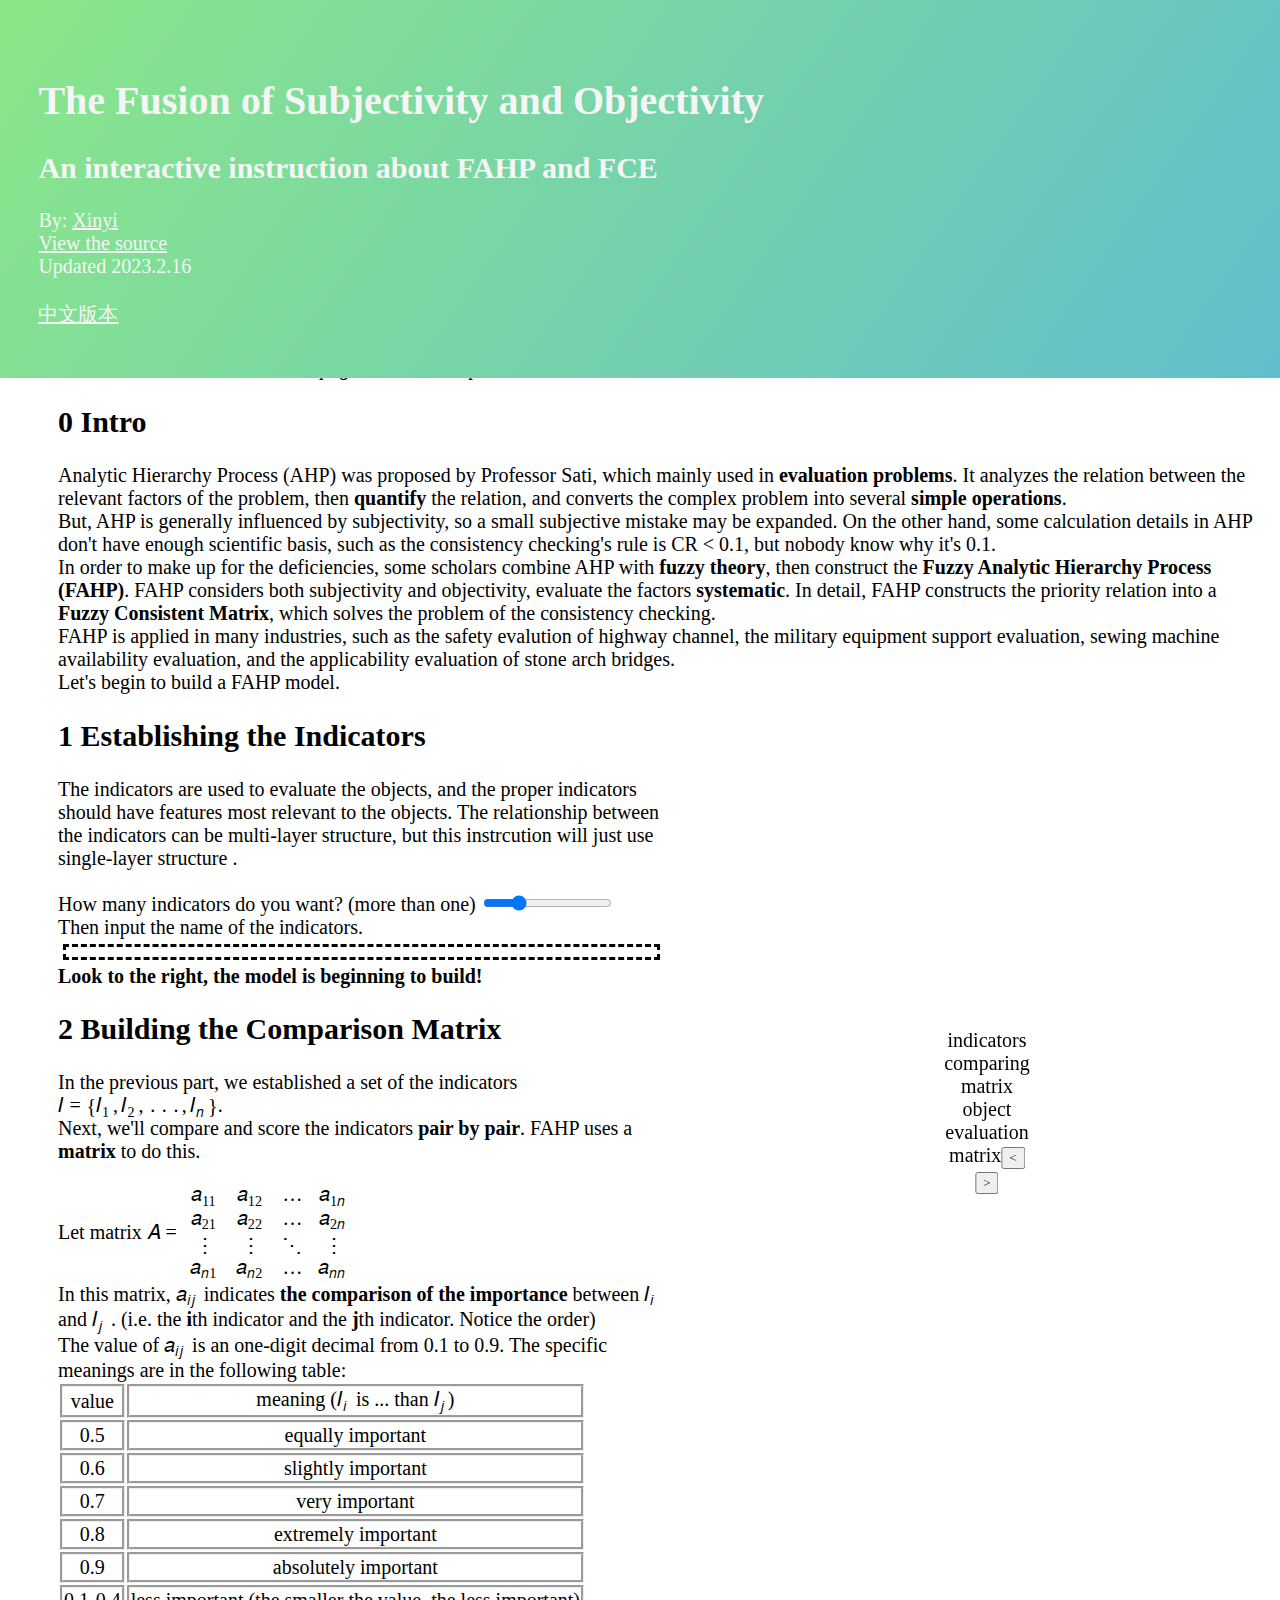
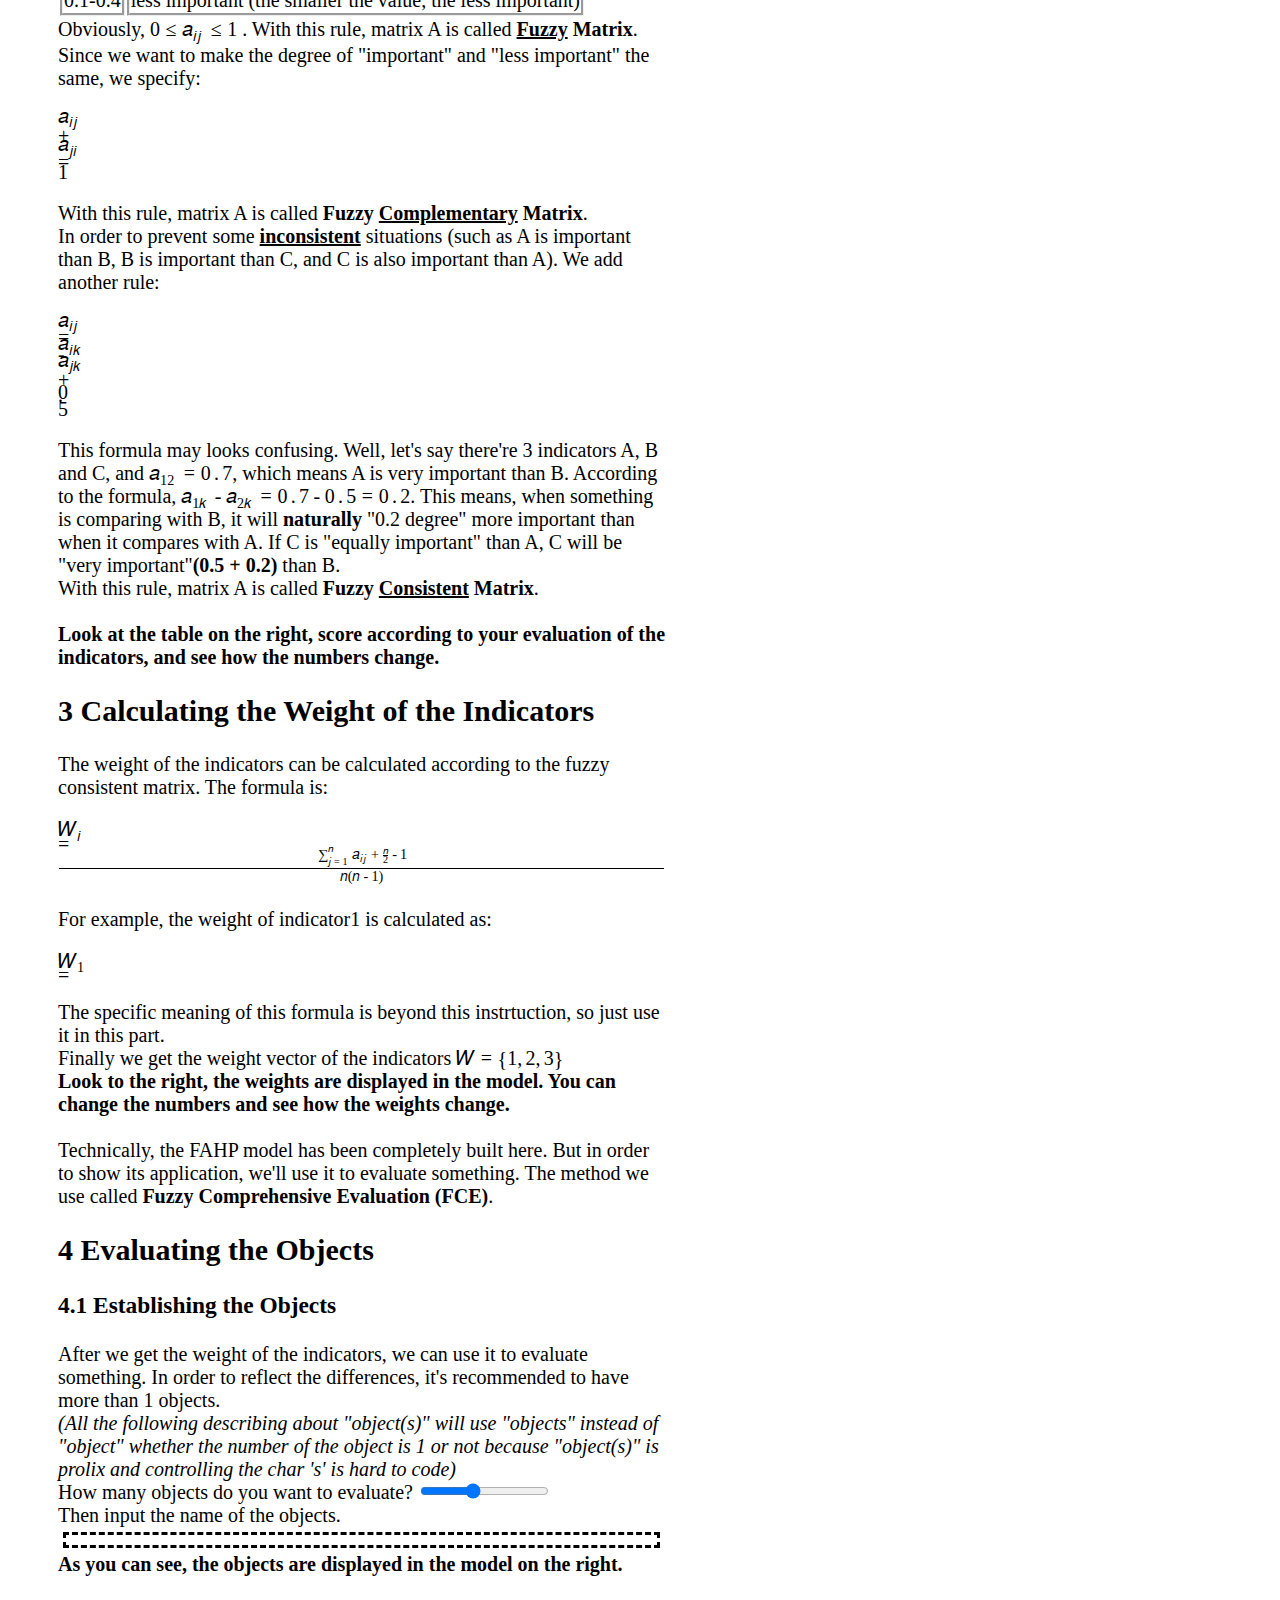
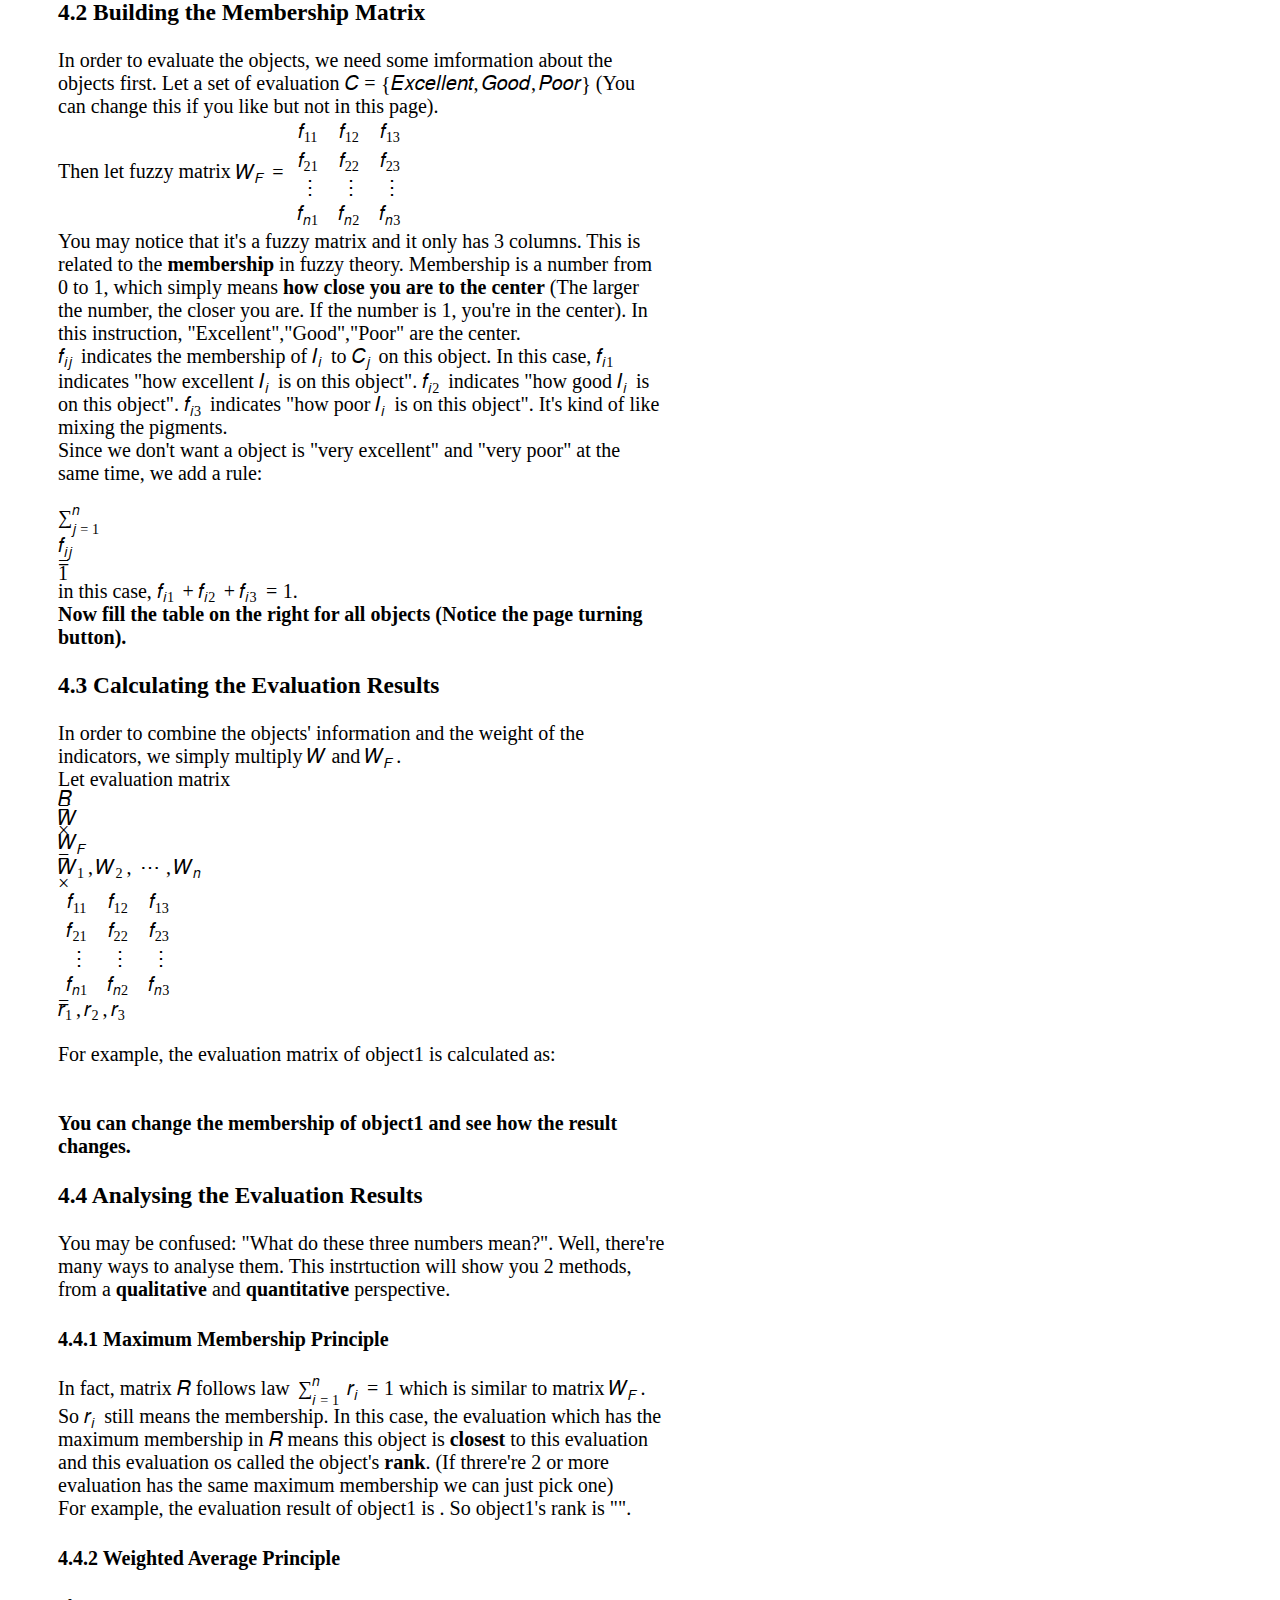
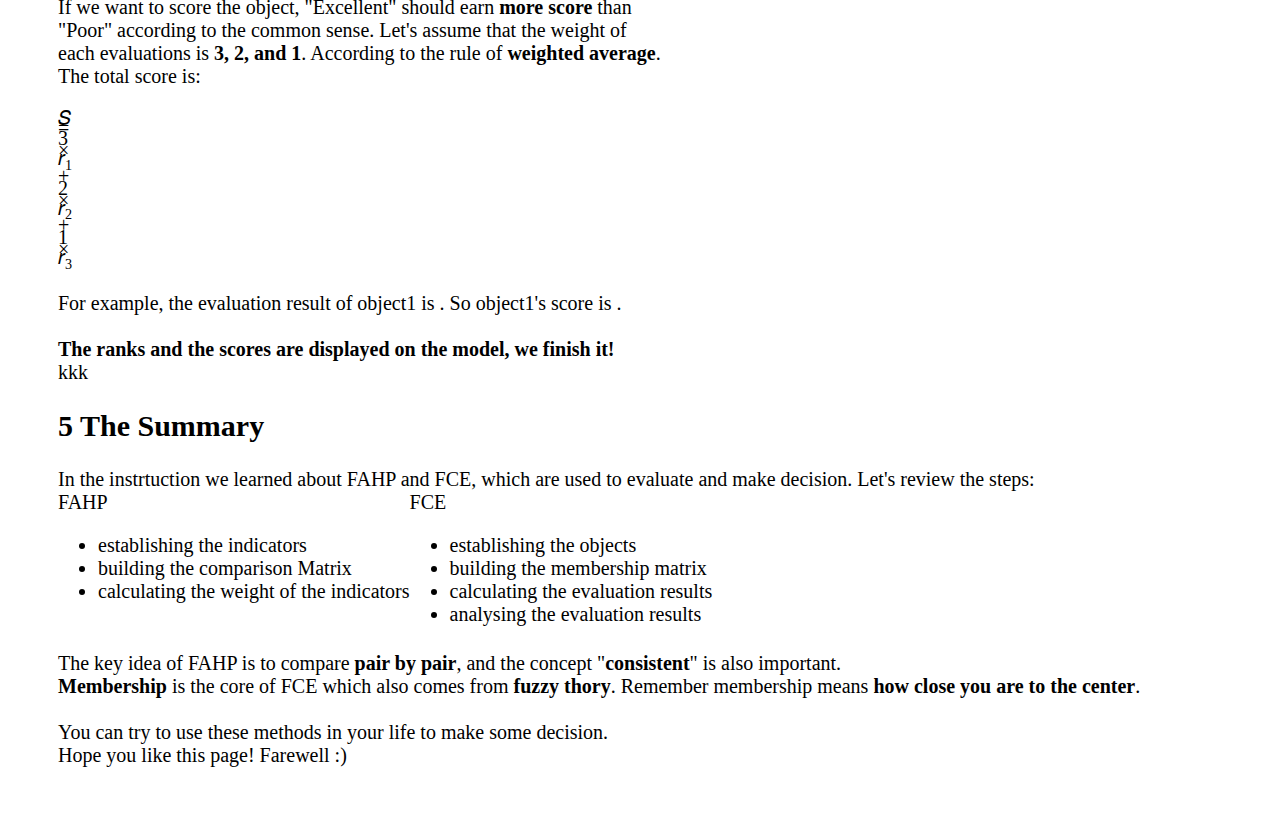
<file: index.html>
<!DOCTYPE html>
<html>
    <head>
        <meta charset="UTF-8" />
        <title>FAHP_SITE</title>
        <link rel="stylesheet" type="text/css" href="style.css">
        <script src="https://cdn.staticfile.org/react/16.4.0/umd/react.development.js"></script>
        <script src="https://cdn.staticfile.org/react-dom/16.4.0/umd/react-dom.development.js"></script>
        <script src="https://cdn.staticfile.org/babel-standalone/6.26.0/babel.min.js"></script>
        <script type="text/babel" src="script.jsx"></script>
    </head>
    <body>
        <header>
            <h1>The Fusion of Subjectivity and Objectivity</h1>
            <h2>An interactive instruction about FAHP and FCE</h2>
            <span>By: <a href="https://github.com/xinyi-gh">Xinyi</a></span> <br />
            <a href="https://github.com/xinyi-gh/FAHP-Instruction-Page">View the source</a> <br />
            Updated 2023.2.16 <br /> <br />
            <a href="index_zh.html">中文版本</a>
        </header>
        
        <br /> <br /> <br /> <br /> <br /> <br /> <br /> <br /> <br /> <br /> <br /> <br /> <br />
        <i>It's recommended to browse this page on the desktop.</i>
        <h2>0 Intro</h2>
            Analytic Hierarchy Process (AHP) was proposed by Professor Sati, which mainly used in <b>evaluation problems</b>. 
                It analyzes the relation between the relevant factors of the problem, then <b>quantify</b> the relation, and converts the complex problem into several <b>simple operations</b>. <br />
            But, AHP is generally influenced by subjectivity, so a small subjective mistake may be expanded. On the other hand, some calculation details in AHP don't have enough scientific basis, 
                such as the consistency checking's rule is CR &lt; 0.1, but nobody know why it's 0.1. <br />
            In order to make up for the deficiencies, some scholars combine AHP with <b>fuzzy theory</b>, then construct the <b>Fuzzy Analytic Hierarchy Process (FAHP)</b>. FAHP considers both subjectivity and objectivity, 
                evaluate the factors <b>systematic</b>. In detail, FAHP constructs the priority relation into a <b>Fuzzy Consistent Matrix</b>, which solves the problem of the consistency checking. <br />
            FAHP is applied in many industries, such as the safety evalution of highway channel, the military equipment support evaluation, sewing machine availability evaluation, and the applicability evaluation of stone arch bridges.
            <br />
            Let's begin to build a FAHP model. <br />
        <div class="fixed">
            <svg width="570" height="300" id="modelSVG"></svg> <br />
            <table>
                <caption>indicators comparing matrix</caption>
                <tbody id="indicatorMatrix"></tbody>
            </table>
            <table>
                <caption>object evaluation matrix<span id="objectPage"></span><input type="button" value="&lt;" onclick="object_page_switch(false)"></input><input type="button" value="&gt;" onclick="object_page_switch(true)"></input></caption>
                <tbody id="objectMatrix"></tbody>
            </table>
        </div>
        <div class="left">
        <h2>1 Establishing the Indicators</h2>
            The indicators are used to evaluate the objects, and the proper indicators should have features most relevant to the objects. The relationship between the indicators can be multi-layer structure, but this instrcution will just use single-layer structure . <br /> <br />
            How many indicators do you want? (more than one) <input id="indicatorNum" type="range" value="3" min="2" max="6" stpe="1" oninput="update();" /> <span id="indicatorNumDisplay"></span> <br />
            Then input the name of the <span id="indicatorNumDisplay"></span> indicators. <br />
            <div id="indicatorInputs" class="indicator$'s name: "></div>
            <b>Look to the right, the model is beginning to build!</b>
        <h2 id="section2">2 Building the Comparison Matrix</h2>
            In the previous part, we established a set of the indicators <math xmlns="http://www.w3.org/1998/Math/MathML"><mi>I</mi><mo>=</mo><mo>{</mo><msub><mi>I</mi><mn>1</mn></msub><mo>,</mo><msub><mi>I</mi><mn>2</mn></msub><mo>,</mo><mo>.</mo><mo>.</mo><mo>.</mo><mo>,</mo><msub><mi>I</mi><mi>n</mi></msub><mo>}</mo></math>. <br />
            Next, we'll compare and score the indicators <b>pair by pair</b>. FAHP uses a <b>matrix</b> to do this. <br /> <br />
            Let matrix <math xmlns="http://www.w3.org/1998/Math/MathML"><mi>A</mi><mo>=</mo><mfenced open="[" close="]"><mtable><mtr><mtd><msub><mi>a</mi><mn>11</mn></msub></mtd><mtd><msub><mi>a</mi><mn>12</mn></msub></mtd><mtd><mo>&#x2026;</mo></mtd><mtd><msub><mi>a</mi><mrow><mn>1</mn><mi>n</mi></mrow></msub></mtd></mtr><mtr><mtd><msub><mi>a</mi><mn>21</mn></msub></mtd><mtd><msub><mi>a</mi><mn>22</mn></msub></mtd><mtd><mo>&#x2026;</mo></mtd><mtd><msub><mi>a</mi><mrow><mn>2</mn><mi>n</mi></mrow></msub></mtd></mtr><mtr><mtd><mo>&#x22EE;</mo></mtd><mtd><mo>&#x22EE;</mo></mtd><mtd><mo>&#x22F1;</mo></mtd><mtd><mo>&#x22EE;</mo></mtd></mtr><mtr><mtd><msub><mi>a</mi><mrow><mi>n</mi><mn>1</mn></mrow></msub></mtd><mtd><msub><mi>a</mi><mrow><mi>n</mi><mn>2</mn></mrow></msub></mtd><mtd><mo>&#x2026;</mo></mtd><mtd><msub><mi>a</mi><mrow><mi>n</mi><mi>n</mi></mrow></msub></mtd></mtr></mtable></mfenced></math> <br />
            In this matrix, <math xmlns="http://www.w3.org/1998/Math/MathML"><msub><mi>a</mi><mrow><mi>i</mi><mi>j</mi></mrow></msub></math>
                indicates <b>the comparison of the importance</b> between <math xmlns="http://www.w3.org/1998/Math/MathML"><msub><mi>I</mi><mi>i</mi></msub></math>
                and <math xmlns="http://www.w3.org/1998/Math/MathML"><msub><mi>I</mi><mi>j</mi></msub></math>
                . (i.e. the <b>i</b>th indicator and the <b>j</b>th indicator. Notice the order) <br />
            The value of <math xmlns="http://www.w3.org/1998/Math/MathML"><msub><mi>a</mi><mrow><mi>i</mi><mi>j</mi></mrow></msub></math>
                is an one-digit decimal from 0.1 to 0.9. The specific meanings are in the following table: <br />
            <table>
                <thead>
                    <td>value</td>
                    <td>meaning (<math xmlns="http://www.w3.org/1998/Math/MathML"><msub><mi>I</mi><mi>i</mi></msub></math> is ... than <math xmlns="http://www.w3.org/1998/Math/MathML"><msub><mi>I</mi><mi>j</mi></msub></math>)</td>
                </thead>
                <tbody>
                    <tr>
                        <td>0.5</td>
                        <td>equally important</td>
                    </tr>
                    <tr>
                        <td>0.6</td>
                        <td>slightly important</td>
                    </tr>
                    <tr>
                        <td>0.7</td>
                        <td>very important</td>
                    </tr>
                    <tr>
                        <td>0.8</td>
                        <td>extremely important</td>
                    </tr>
                    <tr>
                        <td>0.9</td>
                        <td>absolutely important</td>
                    </tr><tr>
                        <td>0.1-0.4</td>
                        <td>less important (the smaller the value, the less important)</td>
                    </tr>
                </tbody>
            </table>
            Obviously, <math xmlns="http://www.w3.org/1998/Math/MathML"><mn>0</mn><mo>&#x2264;</mo><msub><mi>a</mi><mrow><mi>i</mi><mi>j</mi></mrow></msub><mo>&#x2264;</mo><mn>1</mn></math>
            . With this rule, matrix A is called <b><u>Fuzzy</u> Matrix</b>. <br />
            Since we want to make the degree of "important" and "less important" the same, we specify: <br /> <br />
            <math xmlns="http://www.w3.org/1998/Math/MathML" class="block"><msub><mi>a</mi><mrow><mi>i</mi><mi>j</mi></mrow></msub><mo>+</mo><msub><mi>a</mi><mrow><mi>j</mi><mi>i</mi></mrow></msub><mo>=</mo><mn>1</mn></math> <br />
            With this rule, matrix A is called <b>Fuzzy <u>Complementary</u> Matrix</b>. <br />
            In order to prevent some <b><u>inconsistent</u></b> situations (such as A is important than B, B is important than C, and C is also important than A). We add another rule: <br /> <br />
            <math xmlns="http://www.w3.org/1998/Math/MathML" class="block"><msub><mi>a</mi><mrow><mi>i</mi><mi>j</mi></mrow></msub><mo>=</mo><msub><mi>a</mi><mrow><mi>i</mi><mi>k</mi></mrow></msub><mo>-</mo><msub><mi>a</mi><mrow><mi>j</mi><mi>k</mi></mrow></msub><mo>+</mo><mn>0</mn><mo>.</mo><mn>5</mn></math> <br />
            This formula may looks confusing. Well, let's say there're 3 indicators A, B and C, and <math xmlns="http://www.w3.org/1998/Math/MathML"><msub><mi>a</mi><mn>12</mn></msub><mo>=</mo><mpadded lspace="-1px"><mn>0</mn><mo>.</mo><mn>7</mn></mpadded></math>, 
                which means A is very important than B. According to the formula, <math xmlns="http://www.w3.org/1998/Math/MathML"><msub><mi>a</mi><mrow><mn>1</mn><mi>k</mi></mrow></msub><mo>-</mo><msub><mi>a</mi><mrow><mn>2</mn><mi>k</mi></mrow></msub><mo>=</mo><mn>0</mn><mo>.</mo><mn>7</mn><mo>-</mo><mn>0</mn><mo>.</mo><mn>5</mn><mo>=</mo><mn>0</mn><mo>.</mo><mn>2</mn></math>.
                This means, when something is comparing with B, it will <b>naturally</b> "0.2 degree" more important than when it compares with A. If C is "equally important" than A, C will be "very important"<b>(0.5 + 0.2)</b> than B. <br />
            With this rule, matrix A is called <b>Fuzzy <u>Consistent</u> Matrix</b>. <br /> <br />
            <b>Look at the table on the right, score according to your evaluation of the indicators, and see how the numbers change.</b>
        <h2>3 Calculating the Weight of the Indicators</h2>
            The weight of the indicators can be calculated according to the fuzzy consistent matrix. The formula is: <br /> <br />
            <math xmlns="http://www.w3.org/1998/Math/MathML" class="block"><msub><mi>W</mi><mi>i</mi></msub><mo>=</mo><mfrac><mrow><msubsup><mo>&#x2211;</mo><mrow><mi>j</mi><mo>=</mo><mn>1</mn></mrow><mi>n</mi></msubsup><msub><mi>a</mi><mrow><mi>i</mi><mi>j</mi></mrow></msub><mo>+</mo><mfrac><mi>n</mi><mn>2</mn></mfrac><mo>-</mo><mn>1</mn></mrow><mrow><mi>n</mi><mo>(</mo><mi>n</mi><mo>-</mo><mn>1</mn><mo>)</mo></mrow></mfrac></math> <br />
            For example, the weight of indicator1 is calculated as: <br /> <br />
            <math xmlns="http://www.w3.org/1998/Math/MathML" class="block">
                <msub>
                    <mi>W</mi>
                    <mi>1</mi>
                </msub>
                <mo>=</mo>
                <mfrac id="formula1"></mfrac>
            </math> <br />
            The specific meaning of this formula is beyond this instrtuction, so just use it in this part. <br />
            Finally we get the weight vector of the indicators
            <math xmlns="http://www.w3.org/1998/Math/MathML" id="formula2"><mi>W</mi><mo>=</mo><mo>{</mo><mn>1</mn><mo>,</mo><mn>2</mn><mo>,</mo><mn>3</mn><mo>}</mo></math> <br />
            <b>Look to the right, the weights are displayed in the model. You can change the numbers and see how the weights change.</b> <br /> <br />
            Technically, the FAHP model has been completely built here. But in order to show its application, we'll use it to evaluate something. The method we use called <b>Fuzzy Comprehensive Evaluation (FCE)</b>.
        <h2>4 Evaluating the Objects</h2>
            <h3>4.1 Establishing the Objects</h3>
                After we get the weight of the indicators, we can use it to evaluate something. In order to reflect the differences, it's recommended to have more than 1 objects. <br />
                <i>(All the following describing about "object(s)" will use "objects" instead of "object" whether the number of the object is 1 or not because "object(s)" is prolix and controlling the char 's' is hard to code)</i><br />
                How many objects do you want to evaluate? <input id="objectNum" type="range" value="3" min="1" max="6" stpe="1" oninput="update();" /> <span id="objectNumDisplay"></span> <br />
                Then input the name of the <span id="objectNumDisplay"></span> objects.
                <div id="objectInputs" class="object$'s name: "></div>
                <b>As you can see, the objects are displayed in the model on the right.</b>
            <h3>4.2 Building the Membership Matrix</h3>
                In order to evaluate the objects, we need some imformation about the objects first. Let a set of evaluation <math xmlns="http://www.w3.org/1998/Math/MathML"><mi>C</mi><mo>=</mo><mo>{</mo><mi>E</mi><mi>x</mi><mi>c</mi><mi>e</mi><mi>l</mi><mi>l</mi><mi>e</mi><mi>n</mi><mi>t</mi><mo>,</mo><mi>G</mi><mi>o</mi><mi>o</mi><mi>d</mi><mo>,</mo><mi>P</mi><mi>o</mi><mi>o</mi><mi>r</mi><mo>}</mo></math>
                    (You can change this if you like but not in this page). <br />
                Then let fuzzy matrix <math xmlns="http://www.w3.org/1998/Math/MathML"><msub><mi>W</mi><mi>F</mi></msub><mo>=</mo><mfenced open="[" close="]"><mtable><mtr><mtd><msub><mi>f</mi><mn>11</mn></msub></mtd><mtd><msub><mi>f</mi><mn>12</mn></msub></mtd><mtd><msub><mi>f</mi><mn>13</mn></msub></mtd></mtr><mtr><mtd><msub><mi>f</mi><mn>21</mn></msub></mtd><mtd><msub><mi>f</mi><mn>22</mn></msub></mtd><mtd><msub><mi>f</mi><mn>23</mn></msub></mtd></mtr><mtr><mtd><mo>&#x22EE;</mo></mtd><mtd><mo>&#x22EE;</mo></mtd><mtd><mo>&#x22EE;</mo></mtd></mtr><mtr><mtd><msub><mi>f</mi><mrow><mi>n</mi><mn>1</mn></mrow></msub></mtd><mtd><msub><mi>f</mi><mrow><mi>n</mi><mn>2</mn></mrow></msub></mtd><mtd><msub><mi>f</mi><mrow><mi>n</mi><mn>3</mn></mrow></msub></mtd></mtr></mtable></mfenced></math> <br />
                You may notice that it's a fuzzy matrix and it only has 3 columns. This is related to the <b>membership</b> in fuzzy theory. Membership is a number from 0 to 1, which simply means <b>how close you are to the center</b> (The larger the number, the closer you are. If the number is 1, you're in the center). In this instruction, "Excellent","Good","Poor" are the center.<br />
                <math xmlns="http://www.w3.org/1998/Math/MathML"><msub><mi>f</mi><mrow><mi>i</mi><mi>j</mi></mrow></msub></math>
                    indicates the membership of <math xmlns="http://www.w3.org/1998/Math/MathML"><msub><mi>I</mi><mi>i</mi></msub></math>
                    to <math xmlns="http://www.w3.org/1998/Math/MathML"><msub><mi>C</mi><mi>j</mi></msub></math> on this object. 
                In this case, <math xmlns="http://www.w3.org/1998/Math/MathML"><msub><mi>f</mi><mrow><mi>i</mi><mn>1</mn></mrow></msub></math>
                    indicates "how excellent <math xmlns="http://www.w3.org/1998/Math/MathML"><msub><mi>I</mi><mi>i</mi></msub></math> 
                    is on this object".
                    <math xmlns="http://www.w3.org/1998/Math/MathML"><msub><mi>f</mi><mrow><mi>i</mi><mn>2</mn></mrow></msub></math>
                    indicates "how good <math xmlns="http://www.w3.org/1998/Math/MathML"><msub><mi>I</mi><mi>i</mi></msub></math> 
                    is on this object".
                    <math xmlns="http://www.w3.org/1998/Math/MathML"><msub><mi>f</mi><mrow><mi>i</mi><mn>3</mn></mrow></msub></math>
                    indicates "how poor <math xmlns="http://www.w3.org/1998/Math/MathML"><msub><mi>I</mi><mi>i</mi></msub></math> 
                    is on this object". It's kind of like mixing the pigments.<br />
                    Since we don't want a object is "very excellent" and "very poor" at the same time, we add a rule: <br /> <br />
                    <math xmlns="http://www.w3.org/1998/Math/MathML" class="block"><munderover><mo>&#x2211;</mo><mrow><mi>j</mi><mo>=</mo><mn>1</mn></mrow><mi>n</mi></munderover><msub><mi>f</mi><mrow><mi>i</mi><mi>j</mi></mrow></msub><mo>=</mo><mn>1</mn></math>
                    in this case, <math xmlns="http://www.w3.org/1998/Math/MathML"><msub><mi>f</mi><mrow><mi>i</mi><mn>1</mn></mrow></msub><mo>+</mo><msub><mi>f</mi><mrow><mi>i</mi><mn>2</mn></mrow></msub><mo>+</mo><msub><mi>f</mi><mrow><mi>i</mi><mn>3</mn></mrow></msub><mo>=</mo><mn>1</mn></math>. <br />
                    <b>Now fill the table on the right for all objects (Notice the page turning button).</b>
            <h3>4.3 Calculating the Evaluation Results</h3>
                In order to combine the objects' information and the weight of the indicators, we simply multiply <math xmlns="http://www.w3.org/1998/Math/MathML" id="formula2"><mi>W</mi></math> 
                    and <math xmlns="http://www.w3.org/1998/Math/MathML" id="formula2"><msub><mi>W</mi><mi>F</mi></msub></math>. <br />
                Let evaluation matrix <br />
                <math xmlns="http://www.w3.org/1998/Math/MathML" class="block"><mi>R</mi><mo>=</mo><mi>W</mi><mo>&#xD7;</mo><msub><mi>W</mi><mi>F</mi></msub><mo>=</mo><mfenced><mrow><msub><mi>W</mi><mn>1</mn></msub><mo>,</mo><msub><mi>W</mi><mn>2</mn></msub><mo>,</mo><mo>&#x22EF;</mo><mo>,</mo><msub><mi>W</mi><mi>n</mi></msub></mrow></mfenced><mo>&#xD7;</mo><mfenced open="[" close="]"><mtable><mtr><mtd><msub><mi>f</mi><mn>11</mn></msub></mtd><mtd><msub><mi>f</mi><mn>12</mn></msub></mtd><mtd><msub><mi>f</mi><mn>13</mn></msub></mtd></mtr><mtr><mtd><msub><mi>f</mi><mn>21</mn></msub></mtd><mtd><msub><mi>f</mi><mn>22</mn></msub></mtd><mtd><msub><mi>f</mi><mn>23</mn></msub></mtd></mtr><mtr><mtd><mo>&#x22EE;</mo></mtd><mtd><mo>&#x22EE;</mo></mtd><mtd><mo>&#x22EE;</mo></mtd></mtr><mtr><mtd><msub><mi>f</mi><mrow><mi>n</mi><mn>1</mn></mrow></msub></mtd><mtd><msub><mi>f</mi><mrow><mi>n</mi><mn>2</mn></mrow></msub></mtd><mtd><msub><mi>f</mi><mrow><mi>n</mi><mn>3</mn></mrow></msub></mtd></mtr></mtable></mfenced><mo>=</mo><mfenced><mrow><msub><mi>r</mi><mn>1</mn></msub><mo>,</mo><msub><mi>r</mi><mn>2</mn></msub><mo>,</mo><msub><mi>r</mi><mn>3</mn></msub></mrow></mfenced></math> <br />
                For example, the evaluation matrix of object1 is calculated as: <br /> <br />
                <math xmlns="http://www.w3.org/1998/Math/MathML" class="block" id="formula3"></math> <br />
                <b>You can change the membership of object1 and see how the result changes.</b>
            <h3>4.4 Analysing the Evaluation Results</h3>
                You may be confused: "What do these three numbers mean?". Well, there're many ways to analyse them. This instrtuction will show you 2 methods, from a <b>qualitative</b> and <b>quantitative</b> perspective.
                <h4>4.4.1 Maximum Membership Principle</h4>
                    In fact, matrix <math xmlns="http://www.w3.org/1998/Math/MathML"><mi>R</mi></math> 
                        follows law <math xmlns="http://www.w3.org/1998/Math/MathML"><munderover><mo>&#x2211;</mo><mrow><mi>i</mi><mo>=</mo><mn>1</mn></mrow><mi>n</mi></munderover><msub><mi>r</mi><mrow><mi>i</mi></mrow></msub><mo>=</mo><mn>1</mn></math>
                        which is similar to matrix <math xmlns="http://www.w3.org/1998/Math/MathML"><msub><mi>W</mi><mi>F</mi></msub></math>. 
                        So <math xmlns="http://www.w3.org/1998/Math/MathML"><msub><mi>r</mi><mi>i</mi></msub></math> 
                        still means the membership. In this case, the evaluation which has the maximum membership in <math xmlns="http://www.w3.org/1998/Math/MathML"><mi>R</mi></math> 
                        means this object is <b>closest</b> to this evaluation and this evaluation os called the object's <b>rank</b>. (If threre're 2 or more evaluation has the same maximum membership we can just pick one) <br />
                    For example, the evaluation result of object1 is <math xmlns="http://www.w3.org/1998/Math/MathML" id="formula4"></math>. 
                        So object1's rank is "<b id="object1Rank"></b>".    
                <h4>4.4.2 Weighted Average Principle</h4>
                    If we want to score the object, "Excellent" should earn <b>more score</b> than "Poor" according to the common sense. Let's assume that the weight of each evaluations is <b>3, 2, and 1</b>. 
                        According to the rule of <b>weighted average</b>. The total score is: <br /> <br />
                        <math xmlns="http://www.w3.org/1998/Math/MathML" class="block"><mi>S</mi><mo>=</mo><mn>3</mn><mo>&#xD7;</mo><msub><mi>r</mi><mn>1</mn></msub><mo>+</mo><mn>2</mn><mo>&#xD7;</mo><msub><mi>r</mi><mn>2</mn></msub><mo>+</mo><mn>1</mn><mo>&#xD7;</mo><msub><mi>r</mi><mn>3</mn></msub></math> <br />
                        For example, the evaluation result of object1 is <math xmlns="http://www.w3.org/1998/Math/MathML" id="formula4_"></math>. So object1's score is <b id="object1Score"></b>. <br /> <br />
                <b>The ranks and the scores are displayed on the model, we finish it!</b>
            </div>
            kkk
            <h2>5 The Summary</h2>
                In the instrtuction we learned about FAHP and FCE, which are used to evaluate and make decision. Let's review the steps: <br />
                <div style="float: left">
                    FAHP
                    <ul>
                        <li>establishing the indicators</li>
                        <li>building the comparison Matrix</li>
                        <li>calculating the weight of the indicators</li>
                    </ul>
                </div>
                <div style="float: left">
                    FCE
                    <ul>
                        <li>establishing the objects</li>
                        <li>building the membership matrix</li>
                        <li>calculating the evaluation results</li>
                        <li>analysing the evaluation results</li>
                    </ul>
                </div> <br /> <br /> <br /> <br /> <br /> <br /> <br />
                The key idea of FAHP is to compare <b>pair by pair</b>, and the concept "<b>consistent</b>" is also important. <br />
                <b>Membership</b> is the core of FCE which also comes from <b>fuzzy thory</b>. Remember membership means <b>how close you are to the center</b>. <br /> <br />
                You can try to use these methods in your life to make some decision. <br />
                Hope you like this page! Farewell :)
    </body>
</html>
</file>
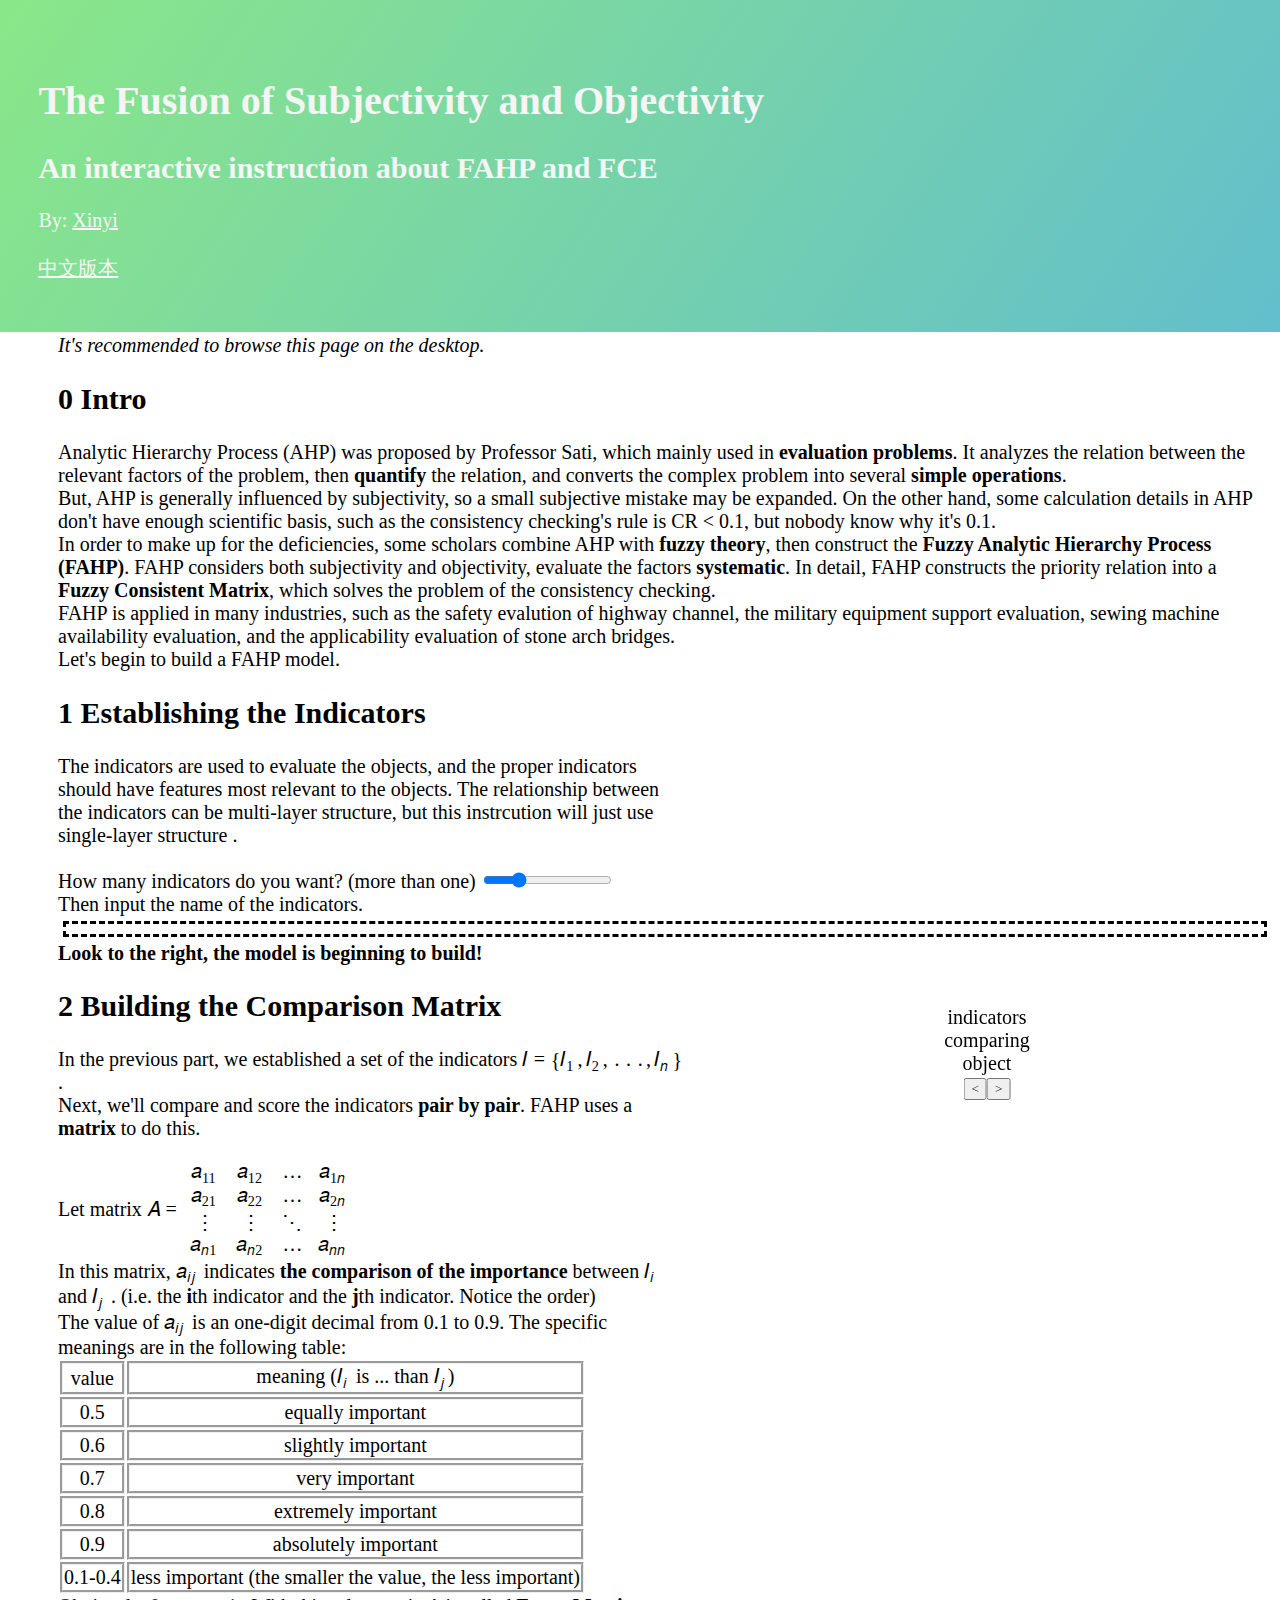
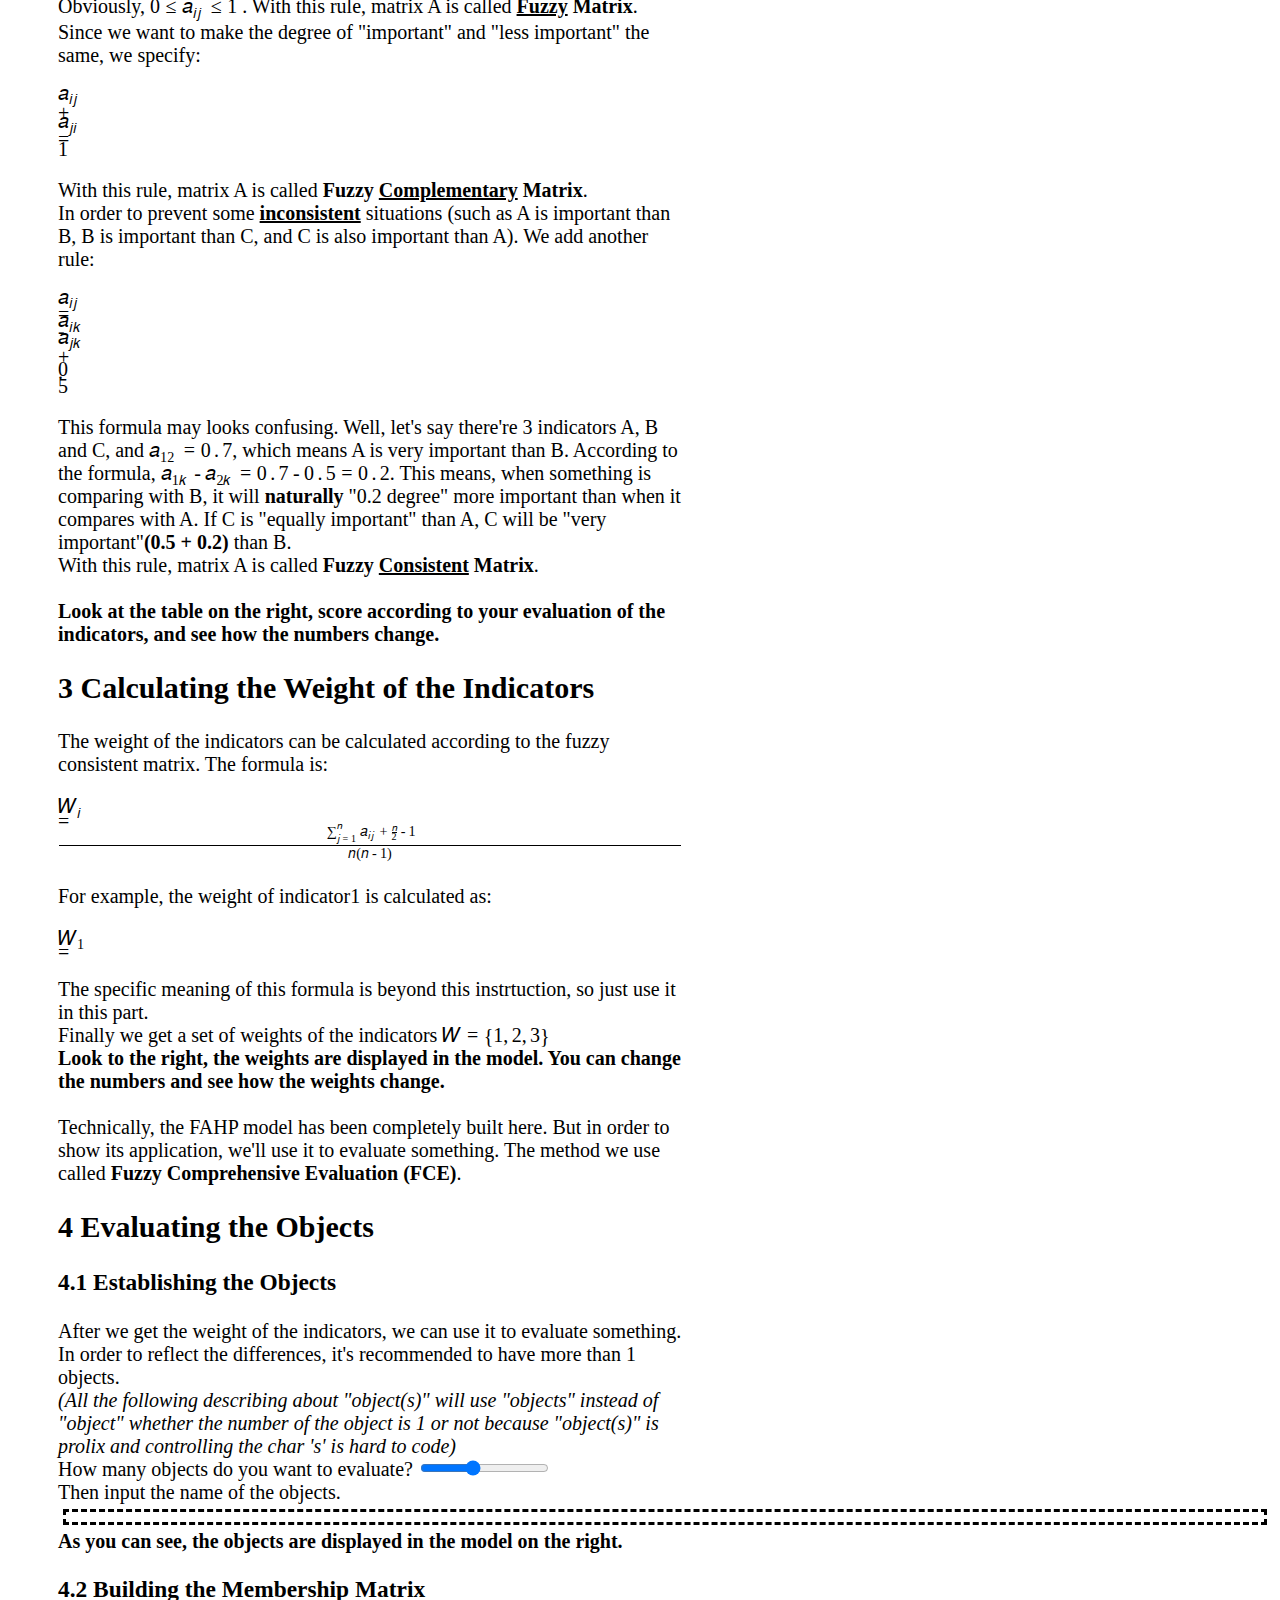
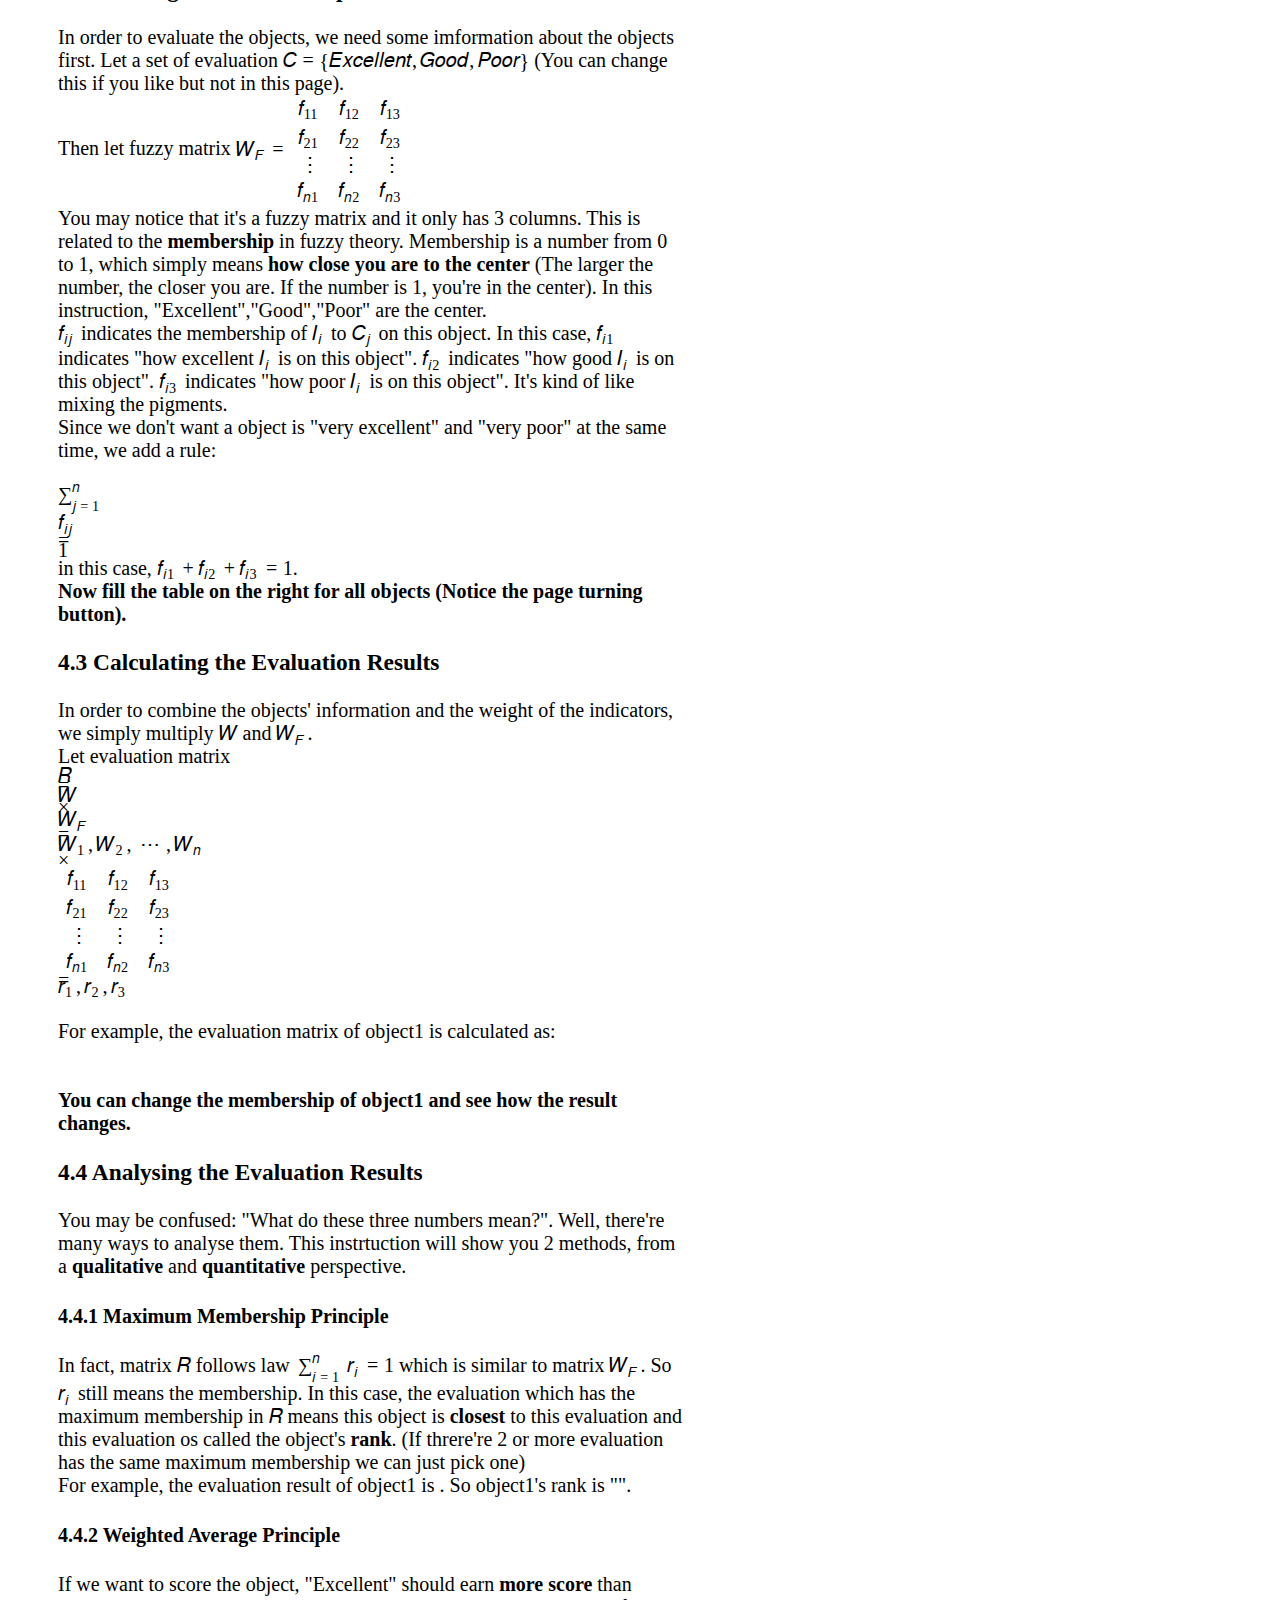
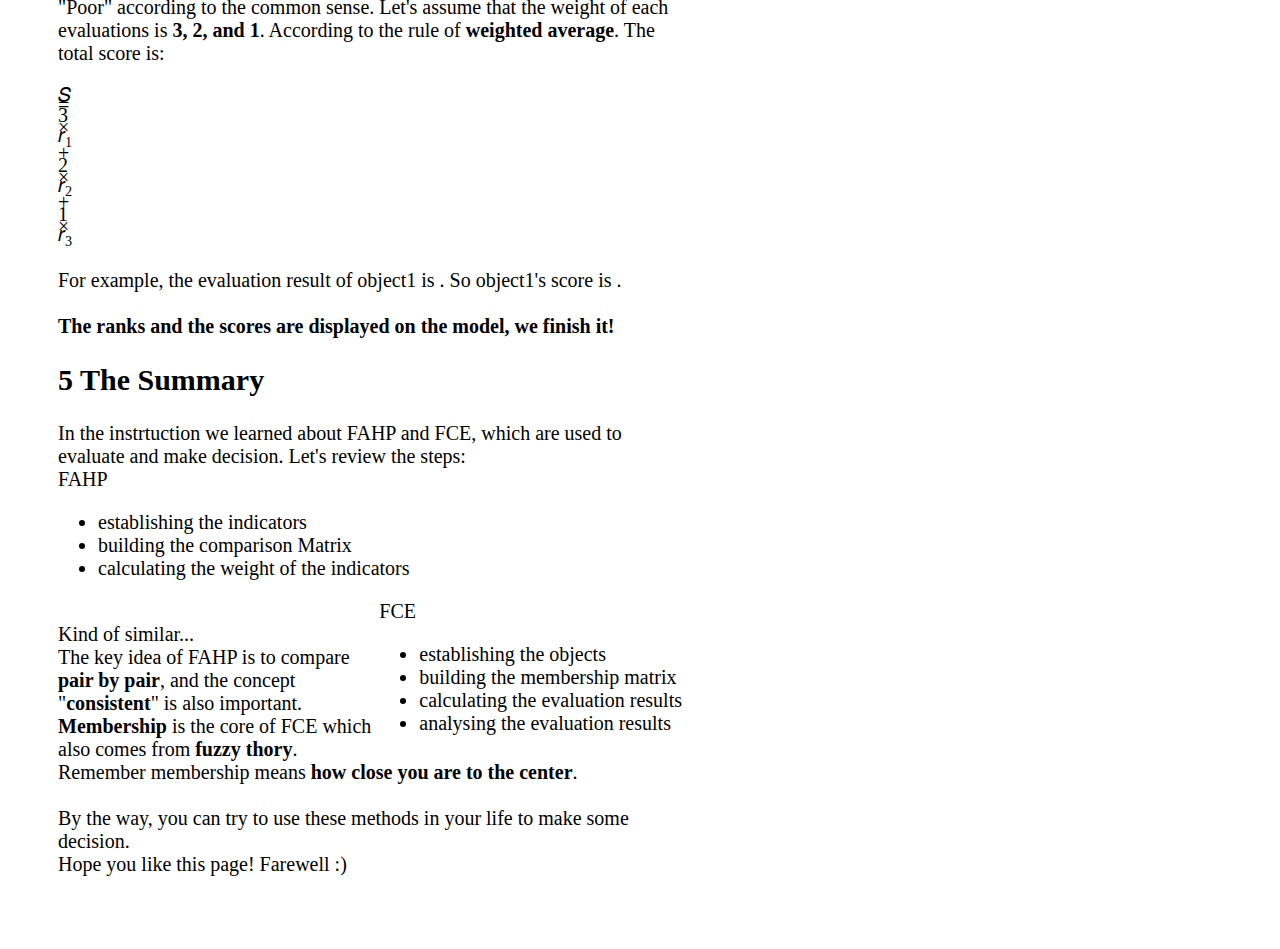
<file: index_zh.html>
<!DOCTYPE html>
<html>
    <head>
        <meta charset="UTF-8" />
        <title>FAHP_SITE</title>
        <link rel="stylesheet" type="text/css" href="style.css">
        <script src="https://cdn.staticfile.org/react/16.4.0/umd/react.development.js"></script>
        <script src="https://cdn.staticfile.org/react-dom/16.4.0/umd/react-dom.development.js"></script>
        <script src="https://cdn.staticfile.org/babel-standalone/6.26.0/babel.min.js"></script>
        <script type="text/babel" src="script.jsx"></script>
    </head>
    <body>
        <header>
            <h1>The Fusion of Subjectivity and Objectivity</h1>
            <h2>An interactive instruction about FAHP and FCE</h2>
            <span>By: <a href="https://github.com/xinyi-gh">Xinyi</a></span> <br /> <br />
            <a href="javascript:alert(`还没做呢`)">中文版本</a>
        </header>
        
        <br /> <br /> <br /> <br /> <br /> <br /> <br /> <br /> <br /> <br /> <br /> <br />
        <i>It's recommended to browse this page on the desktop.</i>
        <h2>0 Intro</h2>
            Analytic Hierarchy Process (AHP) was proposed by Professor Sati, which mainly used in <b>evaluation problems</b>. 
                It analyzes the relation between the relevant factors of the problem, then <b>quantify</b> the relation, and converts the complex problem into several <b>simple operations</b>. <br />
            But, AHP is generally influenced by subjectivity, so a small subjective mistake may be expanded. On the other hand, some calculation details in AHP don't have enough scientific basis, 
                such as the consistency checking's rule is CR &lt; 0.1, but nobody know why it's 0.1. <br />
            In order to make up for the deficiencies, some scholars combine AHP with <b>fuzzy theory</b>, then construct the <b>Fuzzy Analytic Hierarchy Process (FAHP)</b>. FAHP considers both subjectivity and objectivity, 
                evaluate the factors <b>systematic</b>. In detail, FAHP constructs the priority relation into a <b>Fuzzy Consistent Matrix</b>, which solves the problem of the consistency checking. <br />
            FAHP is applied in many industries, such as the safety evalution of highway channel, the military equipment support evaluation, sewing machine availability evaluation, and the applicability evaluation of stone arch bridges.
            <br />
            Let's begin to build a FAHP model. <br />
        <div class="fixed">
            <svg width="570" height="300" id="modelSVG"></svg> <br />
            <table>
                <caption>indicators comparing</caption>
                <tbody id="indicatorMatrix"></tbody>
            </table>
            <table>
                <caption>object <span id="objectPage"></span><input type="button" value="&lt;" onclick="object_page_switch(false)"></input><input type="button" value="&gt;" onclick="object_page_switch(true)"></input></caption>
                <tbody id="objectMatrix"></tbody>
            </table>
        </div>
        <div style="position: sticky;float:right;top: 0px;padding: 10px;height:5000px"></div> <!-- JUST TEMPORARY -->
        <h2>1 Establishing the Indicators</h2>
            The indicators are used to evaluate the objects, and the proper indicators should have features most relevant to the objects. The relationship between the indicators can be multi-layer structure, but this instrcution will just use single-layer structure . <br /> <br />
            How many indicators do you want? (more than one) <input id="indicatorNum" type="range" value="3" min="2" max="6" stpe="1" oninput="update();" /> <span id="indicatorNumDisplay"></span> <br />
            Then input the name of the <span id="indicatorNumDisplay"></span> indicators. <br />
            <div id="indicatorInputs"></div>
            <b>Look to the right, the model is beginning to build!</b>
        <h2 id="section2">2 Building the Comparison Matrix</h2>
            In the previous part, we established a set of the indicators <math xmlns="http://www.w3.org/1998/Math/MathML"><mi>I</mi><mo>=</mo><mo>{</mo><msub><mi>I</mi><mn>1</mn></msub><mo>,</mo><msub><mi>I</mi><mn>2</mn></msub><mo>,</mo><mo>.</mo><mo>.</mo><mo>.</mo><mo>,</mo><msub><mi>I</mi><mi>n</mi></msub><mo>}</mo></math>. <br />
            Next, we'll compare and score the indicators <b>pair by pair</b>. FAHP uses a <b>matrix</b> to do this. <br /> <br />
            Let matrix <math xmlns="http://www.w3.org/1998/Math/MathML"><mi>A</mi><mo>=</mo><mfenced open="[" close="]"><mtable><mtr><mtd><msub><mi>a</mi><mn>11</mn></msub></mtd><mtd><msub><mi>a</mi><mn>12</mn></msub></mtd><mtd><mo>&#x2026;</mo></mtd><mtd><msub><mi>a</mi><mrow><mn>1</mn><mi>n</mi></mrow></msub></mtd></mtr><mtr><mtd><msub><mi>a</mi><mn>21</mn></msub></mtd><mtd><msub><mi>a</mi><mn>22</mn></msub></mtd><mtd><mo>&#x2026;</mo></mtd><mtd><msub><mi>a</mi><mrow><mn>2</mn><mi>n</mi></mrow></msub></mtd></mtr><mtr><mtd><mo>&#x22EE;</mo></mtd><mtd><mo>&#x22EE;</mo></mtd><mtd><mo>&#x22F1;</mo></mtd><mtd><mo>&#x22EE;</mo></mtd></mtr><mtr><mtd><msub><mi>a</mi><mrow><mi>n</mi><mn>1</mn></mrow></msub></mtd><mtd><msub><mi>a</mi><mrow><mi>n</mi><mn>2</mn></mrow></msub></mtd><mtd><mo>&#x2026;</mo></mtd><mtd><msub><mi>a</mi><mrow><mi>n</mi><mi>n</mi></mrow></msub></mtd></mtr></mtable></mfenced></math> <br />
            In this matrix, <math xmlns="http://www.w3.org/1998/Math/MathML"><msub><mi>a</mi><mrow><mi>i</mi><mi>j</mi></mrow></msub></math>
                indicates <b>the comparison of the importance</b> between <math xmlns="http://www.w3.org/1998/Math/MathML"><msub><mi>I</mi><mi>i</mi></msub></math>
                and <math xmlns="http://www.w3.org/1998/Math/MathML"><msub><mi>I</mi><mi>j</mi></msub></math>
                . (i.e. the <b>i</b>th indicator and the <b>j</b>th indicator. Notice the order) <br />
            The value of <math xmlns="http://www.w3.org/1998/Math/MathML"><msub><mi>a</mi><mrow><mi>i</mi><mi>j</mi></mrow></msub></math>
                is an one-digit decimal from 0.1 to 0.9. The specific meanings are in the following table: <br />
            <table>
                <thead>
                    <td>value</td>
                    <td>meaning (<math xmlns="http://www.w3.org/1998/Math/MathML"><msub><mi>I</mi><mi>i</mi></msub></math> is ... than <math xmlns="http://www.w3.org/1998/Math/MathML"><msub><mi>I</mi><mi>j</mi></msub></math>)</td>
                </thead>
                <tbody>
                    <tr>
                        <td>0.5</td>
                        <td>equally important</td>
                    </tr>
                    <tr>
                        <td>0.6</td>
                        <td>slightly important</td>
                    </tr>
                    <tr>
                        <td>0.7</td>
                        <td>very important</td>
                    </tr>
                    <tr>
                        <td>0.8</td>
                        <td>extremely important</td>
                    </tr>
                    <tr>
                        <td>0.9</td>
                        <td>absolutely important</td>
                    </tr><tr>
                        <td>0.1-0.4</td>
                        <td>less important (the smaller the value, the less important)</td>
                    </tr>
                </tbody>
            </table>
            Obviously, <math xmlns="http://www.w3.org/1998/Math/MathML"><mn>0</mn><mo>&#x2264;</mo><msub><mi>a</mi><mrow><mi>i</mi><mi>j</mi></mrow></msub><mo>&#x2264;</mo><mn>1</mn></math>
            . With this rule, matrix A is called <b><u>Fuzzy</u> Matrix</b>. <br />
            Since we want to make the degree of "important" and "less important" the same, we specify: <br /> <br />
            <math xmlns="http://www.w3.org/1998/Math/MathML" class="block"><msub><mi>a</mi><mrow><mi>i</mi><mi>j</mi></mrow></msub><mo>+</mo><msub><mi>a</mi><mrow><mi>j</mi><mi>i</mi></mrow></msub><mo>=</mo><mn>1</mn></math> <br />
            With this rule, matrix A is called <b>Fuzzy <u>Complementary</u> Matrix</b>. <br />
            In order to prevent some <b><u>inconsistent</u></b> situations (such as A is important than B, B is important than C, and C is also important than A). We add another rule: <br /> <br />
            <math xmlns="http://www.w3.org/1998/Math/MathML" class="block"><msub><mi>a</mi><mrow><mi>i</mi><mi>j</mi></mrow></msub><mo>=</mo><msub><mi>a</mi><mrow><mi>i</mi><mi>k</mi></mrow></msub><mo>-</mo><msub><mi>a</mi><mrow><mi>j</mi><mi>k</mi></mrow></msub><mo>+</mo><mn>0</mn><mo>.</mo><mn>5</mn></math> <br />
            This formula may looks confusing. Well, let's say there're 3 indicators A, B and C, and <math xmlns="http://www.w3.org/1998/Math/MathML"><msub><mi>a</mi><mn>12</mn></msub><mo>=</mo><mpadded lspace="-1px"><mn>0</mn><mo>.</mo><mn>7</mn></mpadded></math>, 
                which means A is very important than B. According to the formula, <math xmlns="http://www.w3.org/1998/Math/MathML"><msub><mi>a</mi><mrow><mn>1</mn><mi>k</mi></mrow></msub><mo>-</mo><msub><mi>a</mi><mrow><mn>2</mn><mi>k</mi></mrow></msub><mo>=</mo><mn>0</mn><mo>.</mo><mn>7</mn><mo>-</mo><mn>0</mn><mo>.</mo><mn>5</mn><mo>=</mo><mn>0</mn><mo>.</mo><mn>2</mn></math>.
                This means, when something is comparing with B, it will <b>naturally</b> "0.2 degree" more important than when it compares with A. If C is "equally important" than A, C will be "very important"<b>(0.5 + 0.2)</b> than B. <br />
            With this rule, matrix A is called <b>Fuzzy <u>Consistent</u> Matrix</b>. <br /> <br />
            <b>Look at the table on the right, score according to your evaluation of the indicators, and see how the numbers change.</b>
        <h2>3 Calculating the Weight of the Indicators</h2>
            The weight of the indicators can be calculated according to the fuzzy consistent matrix. The formula is: <br /> <br />
            <math xmlns="http://www.w3.org/1998/Math/MathML" class="block"><msub><mi>W</mi><mi>i</mi></msub><mo>=</mo><mfrac><mrow><msubsup><mo>&#x2211;</mo><mrow><mi>j</mi><mo>=</mo><mn>1</mn></mrow><mi>n</mi></msubsup><msub><mi>a</mi><mrow><mi>i</mi><mi>j</mi></mrow></msub><mo>+</mo><mfrac><mi>n</mi><mn>2</mn></mfrac><mo>-</mo><mn>1</mn></mrow><mrow><mi>n</mi><mo>(</mo><mi>n</mi><mo>-</mo><mn>1</mn><mo>)</mo></mrow></mfrac></math> <br />
            For example, the weight of indicator1 is calculated as: <br /> <br />
            <math xmlns="http://www.w3.org/1998/Math/MathML" class="block">
                <msub>
                    <mi>W</mi>
                    <mi>1</mi>
                </msub>
                <mo>=</mo>
                <mfrac id="formula1"></mfrac>
            </math> <br />
            The specific meaning of this formula is beyond this instrtuction, so just use it in this part. <br />
            Finally we get a set of weights of the indicators 
            <math xmlns="http://www.w3.org/1998/Math/MathML" id="formula2"><mi>W</mi><mo>=</mo><mo>{</mo><mn>1</mn><mo>,</mo><mn>2</mn><mo>,</mo><mn>3</mn><mo>}</mo></math> <br />
            <b>Look to the right, the weights are displayed in the model. You can change the numbers and see how the weights change.</b> <br /> <br />
            Technically, the FAHP model has been completely built here. But in order to show its application, we'll use it to evaluate something. The method we use called <b>Fuzzy Comprehensive Evaluation (FCE)</b>.
        <h2>4 Evaluating the Objects</h2>
            <h3>4.1 Establishing the Objects</h3>
                After we get the weight of the indicators, we can use it to evaluate something. In order to reflect the differences, it's recommended to have more than 1 objects. <br />
                <i>(All the following describing about "object(s)" will use "objects" instead of "object" whether the number of the object is 1 or not because "object(s)" is prolix and controlling the char 's' is hard to code)</i><br />
                How many objects do you want to evaluate? <input id="objectNum" type="range" value="3" min="1" max="6" stpe="1" oninput="update();" /> <span id="objectNumDisplay"></span> <br />
                Then input the name of the <span id="objectNumDisplay"></span> objects.
                <div id="objectInputs"></div>
                <b>As you can see, the objects are displayed in the model on the right.</b>
            <h3>4.2 Building the Membership Matrix</h3>
                In order to evaluate the objects, we need some imformation about the objects first. Let a set of evaluation <math xmlns="http://www.w3.org/1998/Math/MathML"><mi>C</mi><mo>=</mo><mo>{</mo><mi>E</mi><mi>x</mi><mi>c</mi><mi>e</mi><mi>l</mi><mi>l</mi><mi>e</mi><mi>n</mi><mi>t</mi><mo>,</mo><mi>G</mi><mi>o</mi><mi>o</mi><mi>d</mi><mo>,</mo><mi>P</mi><mi>o</mi><mi>o</mi><mi>r</mi><mo>}</mo></math>
                    (You can change this if you like but not in this page). <br />
                Then let fuzzy matrix <math xmlns="http://www.w3.org/1998/Math/MathML"><msub><mi>W</mi><mi>F</mi></msub><mo>=</mo><mfenced open="[" close="]"><mtable><mtr><mtd><msub><mi>f</mi><mn>11</mn></msub></mtd><mtd><msub><mi>f</mi><mn>12</mn></msub></mtd><mtd><msub><mi>f</mi><mn>13</mn></msub></mtd></mtr><mtr><mtd><msub><mi>f</mi><mn>21</mn></msub></mtd><mtd><msub><mi>f</mi><mn>22</mn></msub></mtd><mtd><msub><mi>f</mi><mn>23</mn></msub></mtd></mtr><mtr><mtd><mo>&#x22EE;</mo></mtd><mtd><mo>&#x22EE;</mo></mtd><mtd><mo>&#x22EE;</mo></mtd></mtr><mtr><mtd><msub><mi>f</mi><mrow><mi>n</mi><mn>1</mn></mrow></msub></mtd><mtd><msub><mi>f</mi><mrow><mi>n</mi><mn>2</mn></mrow></msub></mtd><mtd><msub><mi>f</mi><mrow><mi>n</mi><mn>3</mn></mrow></msub></mtd></mtr></mtable></mfenced></math> <br />
                You may notice that it's a fuzzy matrix and it only has 3 columns. This is related to the <b>membership</b> in fuzzy theory. Membership is a number from 0 to 1, which simply means <b>how close you are to the center</b> (The larger the number, the closer you are. If the number is 1, you're in the center). In this instruction, "Excellent","Good","Poor" are the center.<br />
                <math xmlns="http://www.w3.org/1998/Math/MathML"><msub><mi>f</mi><mrow><mi>i</mi><mi>j</mi></mrow></msub></math>
                    indicates the membership of <math xmlns="http://www.w3.org/1998/Math/MathML"><msub><mi>I</mi><mi>i</mi></msub></math>
                    to <math xmlns="http://www.w3.org/1998/Math/MathML"><msub><mi>C</mi><mi>j</mi></msub></math> on this object. 
                In this case, <math xmlns="http://www.w3.org/1998/Math/MathML"><msub><mi>f</mi><mrow><mi>i</mi><mn>1</mn></mrow></msub></math>
                    indicates "how excellent <math xmlns="http://www.w3.org/1998/Math/MathML"><msub><mi>I</mi><mi>i</mi></msub></math> 
                    is on this object".
                    <math xmlns="http://www.w3.org/1998/Math/MathML"><msub><mi>f</mi><mrow><mi>i</mi><mn>2</mn></mrow></msub></math>
                    indicates "how good <math xmlns="http://www.w3.org/1998/Math/MathML"><msub><mi>I</mi><mi>i</mi></msub></math> 
                    is on this object".
                    <math xmlns="http://www.w3.org/1998/Math/MathML"><msub><mi>f</mi><mrow><mi>i</mi><mn>3</mn></mrow></msub></math>
                    indicates "how poor <math xmlns="http://www.w3.org/1998/Math/MathML"><msub><mi>I</mi><mi>i</mi></msub></math> 
                    is on this object". It's kind of like mixing the pigments.<br />
                    Since we don't want a object is "very excellent" and "very poor" at the same time, we add a rule: <br /> <br />
                    <math xmlns="http://www.w3.org/1998/Math/MathML" class="block"><munderover><mo>&#x2211;</mo><mrow><mi>j</mi><mo>=</mo><mn>1</mn></mrow><mi>n</mi></munderover><msub><mi>f</mi><mrow><mi>i</mi><mi>j</mi></mrow></msub><mo>=</mo><mn>1</mn></math>
                    in this case, <math xmlns="http://www.w3.org/1998/Math/MathML"><msub><mi>f</mi><mrow><mi>i</mi><mn>1</mn></mrow></msub><mo>+</mo><msub><mi>f</mi><mrow><mi>i</mi><mn>2</mn></mrow></msub><mo>+</mo><msub><mi>f</mi><mrow><mi>i</mi><mn>3</mn></mrow></msub><mo>=</mo><mn>1</mn></math>. <br />
                    <b>Now fill the table on the right for all objects (Notice the page turning button).</b>
            <h3>4.3 Calculating the Evaluation Results</h3>
                In order to combine the objects' information and the weight of the indicators, we simply multiply <math xmlns="http://www.w3.org/1998/Math/MathML" id="formula2"><mi>W</mi></math> 
                    and <math xmlns="http://www.w3.org/1998/Math/MathML" id="formula2"><msub><mi>W</mi><mi>F</mi></msub></math>. <br />
                Let evaluation matrix <br />
                <math xmlns="http://www.w3.org/1998/Math/MathML" class="block"><mi>R</mi><mo>=</mo><mi>W</mi><mo>&#xD7;</mo><msub><mi>W</mi><mi>F</mi></msub><mo>=</mo><mfenced><mrow><msub><mi>W</mi><mn>1</mn></msub><mo>,</mo><msub><mi>W</mi><mn>2</mn></msub><mo>,</mo><mo>&#x22EF;</mo><mo>,</mo><msub><mi>W</mi><mi>n</mi></msub></mrow></mfenced><mo>&#xD7;</mo><mfenced open="[" close="]"><mtable><mtr><mtd><msub><mi>f</mi><mn>11</mn></msub></mtd><mtd><msub><mi>f</mi><mn>12</mn></msub></mtd><mtd><msub><mi>f</mi><mn>13</mn></msub></mtd></mtr><mtr><mtd><msub><mi>f</mi><mn>21</mn></msub></mtd><mtd><msub><mi>f</mi><mn>22</mn></msub></mtd><mtd><msub><mi>f</mi><mn>23</mn></msub></mtd></mtr><mtr><mtd><mo>&#x22EE;</mo></mtd><mtd><mo>&#x22EE;</mo></mtd><mtd><mo>&#x22EE;</mo></mtd></mtr><mtr><mtd><msub><mi>f</mi><mrow><mi>n</mi><mn>1</mn></mrow></msub></mtd><mtd><msub><mi>f</mi><mrow><mi>n</mi><mn>2</mn></mrow></msub></mtd><mtd><msub><mi>f</mi><mrow><mi>n</mi><mn>3</mn></mrow></msub></mtd></mtr></mtable></mfenced><mo>=</mo><mfenced><mrow><msub><mi>r</mi><mn>1</mn></msub><mo>,</mo><msub><mi>r</mi><mn>2</mn></msub><mo>,</mo><msub><mi>r</mi><mn>3</mn></msub></mrow></mfenced></math> <br />
                For example, the evaluation matrix of object1 is calculated as: <br /> <br />
                <math xmlns="http://www.w3.org/1998/Math/MathML" class="block" id="formula3"></math> <br />
                <b>You can change the membership of object1 and see how the result changes.</b>
            <h3>4.4 Analysing the Evaluation Results</h3>
                You may be confused: "What do these three numbers mean?". Well, there're many ways to analyse them. This instrtuction will show you 2 methods, from a <b>qualitative</b> and <b>quantitative</b> perspective.
                <h4>4.4.1 Maximum Membership Principle</h4>
                    In fact, matrix <math xmlns="http://www.w3.org/1998/Math/MathML"><mi>R</mi></math> 
                        follows law <math xmlns="http://www.w3.org/1998/Math/MathML"><munderover><mo>&#x2211;</mo><mrow><mi>i</mi><mo>=</mo><mn>1</mn></mrow><mi>n</mi></munderover><msub><mi>r</mi><mrow><mi>i</mi></mrow></msub><mo>=</mo><mn>1</mn></math>
                        which is similar to matrix <math xmlns="http://www.w3.org/1998/Math/MathML"><msub><mi>W</mi><mi>F</mi></msub></math>. 
                        So <math xmlns="http://www.w3.org/1998/Math/MathML"><msub><mi>r</mi><mi>i</mi></msub></math> 
                        still means the membership. In this case, the evaluation which has the maximum membership in <math xmlns="http://www.w3.org/1998/Math/MathML"><mi>R</mi></math> 
                        means this object is <b>closest</b> to this evaluation and this evaluation os called the object's <b>rank</b>. (If threre're 2 or more evaluation has the same maximum membership we can just pick one) <br />
                    For example, the evaluation result of object1 is <math xmlns="http://www.w3.org/1998/Math/MathML" id="formula4"></math>. 
                        So object1's rank is "<b id="object1Rank"></b>".    
                <h4>4.4.2 Weighted Average Principle</h4>
                    If we want to score the object, "Excellent" should earn <b>more score</b> than "Poor" according to the common sense. Let's assume that the weight of each evaluations is <b>3, 2, and 1</b>. 
                        According to the rule of <b>weighted average</b>. The total score is: <br /> <br />
                        <math xmlns="http://www.w3.org/1998/Math/MathML" class="block"><mi>S</mi><mo>=</mo><mn>3</mn><mo>&#xD7;</mo><msub><mi>r</mi><mn>1</mn></msub><mo>+</mo><mn>2</mn><mo>&#xD7;</mo><msub><mi>r</mi><mn>2</mn></msub><mo>+</mo><mn>1</mn><mo>&#xD7;</mo><msub><mi>r</mi><mn>3</mn></msub></math> <br />
                        For example, the evaluation result of object1 is <math xmlns="http://www.w3.org/1998/Math/MathML" id="formula4_"></math>. So object1's score is <b id="object1Score"></b>. <br /> <br />
                <b>The ranks and the scores are displayed on the model, we finish it!</b>
            <h2>5 The Summary</h2>
                In the instrtuction we learned about FAHP and FCE, which are used to evaluate and make decision. Let's review the steps: <br />
                <div style="float: left">
                    FAHP
                    <ul>
                        <li>establishing the indicators</li>
                        <li>building the comparison Matrix</li>
                        <li>calculating the weight of the indicators</li>
                    </ul>
                </div>
                <div style="float: right">
                    FCE
                    <ul>
                        <li>establishing the objects</li>
                        <li>building the membership matrix</li>
                        <li>calculating the evaluation results</li>
                        <li>analysing the evaluation results</li>
                    </ul>
                </div> <br /> <br /> <br /> <br /> <br /> <br />
                Kind of similar...<br />
                The key idea of FAHP is to compare <b>pair by pair</b>, and the concept "<b>consistent</b>" is also important. <br />
                <b>Membership</b> is the core of FCE which also comes from <b>fuzzy thory</b>. Remember membership means <b>how close you are to the center</b>. <br /> <br />
                By the way, you can try to use these methods in your life to make some decision. <br />
                Hope you like this page! Farewell :)
    </body>
</html>
</file>
<file: style.css>
@keyframes animate {
    0% {
        background-position: 0% 50%;
    }

    50% {
        background-position: 100% 50%;
    }

    100% {
        background-position: 0% 50%;
    }
}

* {
    font-family: "SimSun";
}

body {
    padding: 50px;
    padding-right: 0px;
    font-size:20px;
    float:left;
}
header {
    position: absolute;
    left: 0;
    top: 0;
    width:97%;
    padding-top: 50px;
    padding-bottom: 50px;
    padding-left: 3%;
    
    color: whitesmoke;
    background-image: linear-gradient(125deg, #8ae788, #5bb7d8, #2980B9, #8ae788);
    background-size: 400%;
    animation: animate 10s infinite;
    
}
header a {
    color: whitesmoke;
}
.fixed {
    position: sticky;
    float:right;
    top: 0px;
    padding-top: 30px;
}
.left {
    width: 50%;
}
td.unchangeable, td.unchangeable input {
    background-color: gainsboro;
    width:30px;
}
td {
    text-align: center;
    border-style: groove;
}
td:has(p), td p {
    background-color: lightgray;
}
td p {
    word-break: break-all;
    font-size: 15px;
    width:70px;
    height:50px;
    margin: 0px;
    overflow:hidden;
}
div#indicatorInputs, div#objectInputs {
    margin: 5px;
    padding: 5px;
    border-style: dashed;
}
table:has(tbody#indicatorMatrix), table:has(tbody#objectMatrix) {
    margin-left: 50%;
    transform: translate(-50%, 0);
}
input[type=text] {
    border: none;
    border-bottom: solid;
    font-size: 20px;
    width: 40%;
}

math.block {
    display: block;
}
</file>
